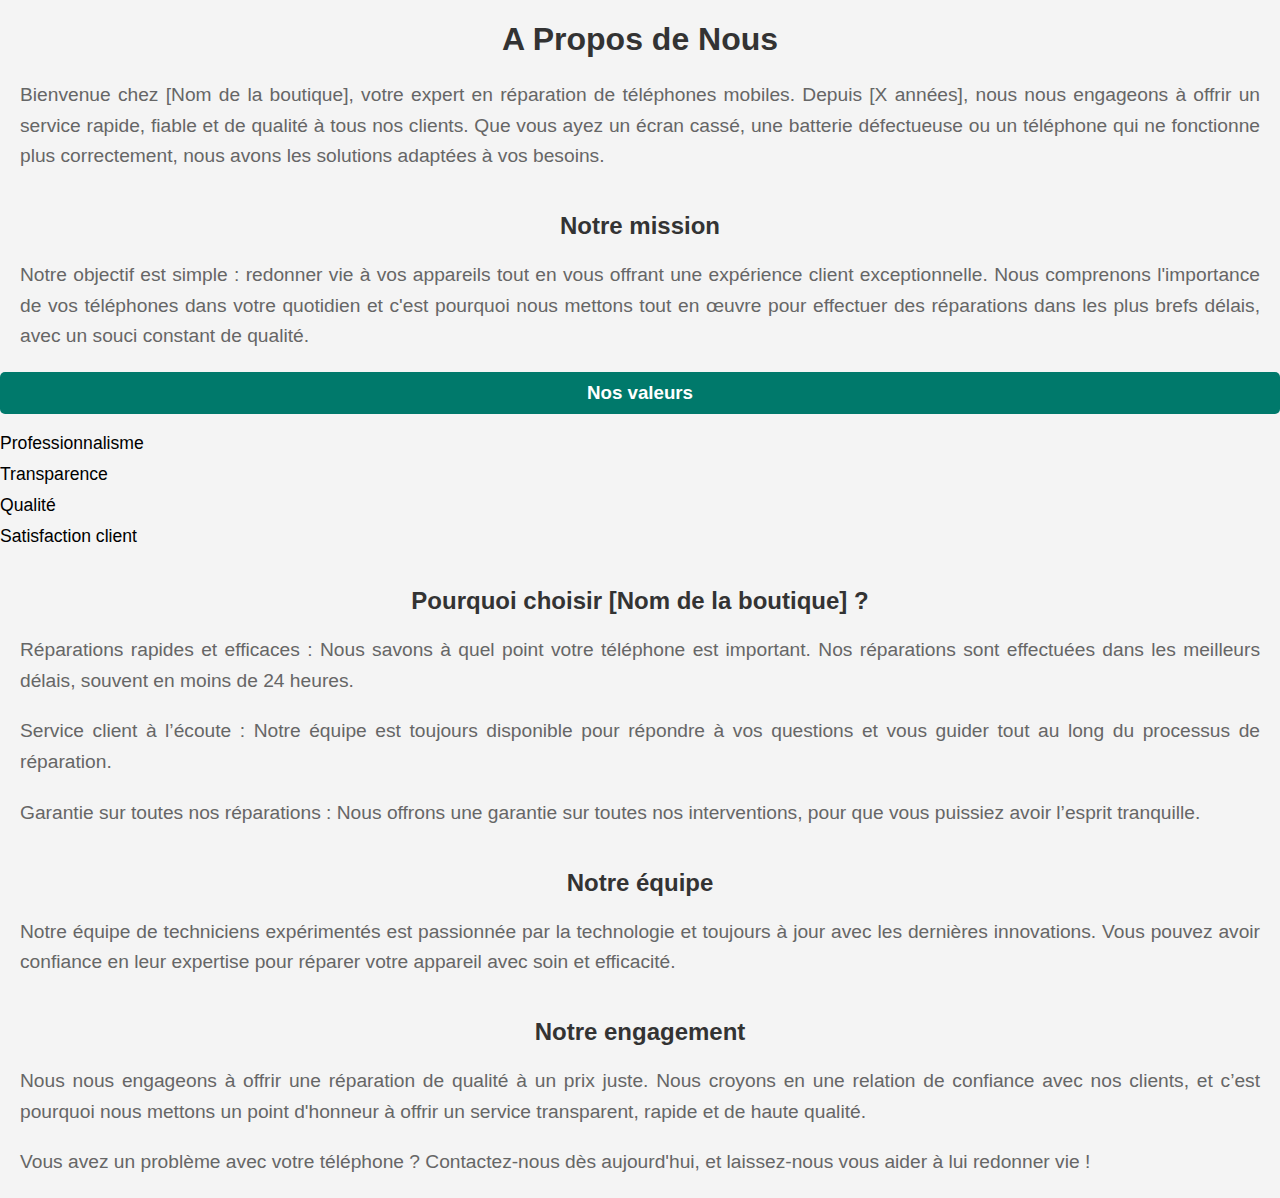
<file: a propos/index.html>
<!DOCTYPE html>
<html lang="en">
<head>
    <meta charset="UTF-8">
    <meta name="viewport" content="width=device-width, initial-scale=1.0">
    <link rel="stylesheet" href="style.css"/>
    <title>A Propos</title>
</head>
<body>
    <h1>A Propos de Nous</h1>
    <p>
        Bienvenue chez [Nom de la boutique], votre expert en réparation de téléphones mobiles. Depuis [X années], nous nous engageons à offrir un service rapide, fiable et de qualité à tous nos clients. Que vous ayez un écran cassé, une batterie défectueuse ou un téléphone qui ne fonctionne plus correctement, nous avons les solutions adaptées à vos besoins.
    </p>

    <h2>Notre mission</h2>
    <p>
        Notre objectif est simple : redonner vie à vos appareils tout en vous offrant une expérience client exceptionnelle. Nous comprenons l'importance de vos téléphones dans votre quotidien et c'est pourquoi nous mettons tout en œuvre pour effectuer des réparations dans les plus brefs délais, avec un souci constant de qualité.
    </p>

    <h3>Nos valeurs</h3>
    <ul>
        <li>Professionnalisme</li>
        <li>Transparence</li>
        <li>Qualité</li>
        <li>Satisfaction client</li>
    </ul>

    <h2>Pourquoi choisir [Nom de la boutique] ?</h2>
    <p>
        Réparations rapides et efficaces : Nous savons à quel point votre téléphone est important. Nos réparations sont effectuées dans les meilleurs délais, souvent en moins de 24 heures.
    </p>
    <p>
        Service client à l’écoute : Notre équipe est toujours disponible pour répondre à vos questions et vous guider tout au long du processus de réparation.
    </p>
    <p>
        Garantie sur toutes nos réparations : Nous offrons une garantie sur toutes nos interventions, pour que vous puissiez avoir l’esprit tranquille.
    </p>

    <h2>Notre équipe</h2>
    <p>
        Notre équipe de techniciens expérimentés est passionnée par la technologie et toujours à jour avec les dernières innovations. Vous pouvez avoir confiance en leur expertise pour réparer votre appareil avec soin et efficacité.
    </p>

    <h2>Notre engagement</h2>
    <p>
        Nous nous engageons à offrir une réparation de qualité à un prix juste. Nous croyons en une relation de confiance avec nos clients, et c’est pourquoi nous mettons un point d'honneur à offrir un service transparent, rapide et de haute qualité.
    </p>

    <p>Vous avez un problème avec votre téléphone ? Contactez-nous dès aujourd'hui, et laissez-nous vous aider à lui redonner vie !</p>
</body>
</html>
</file>
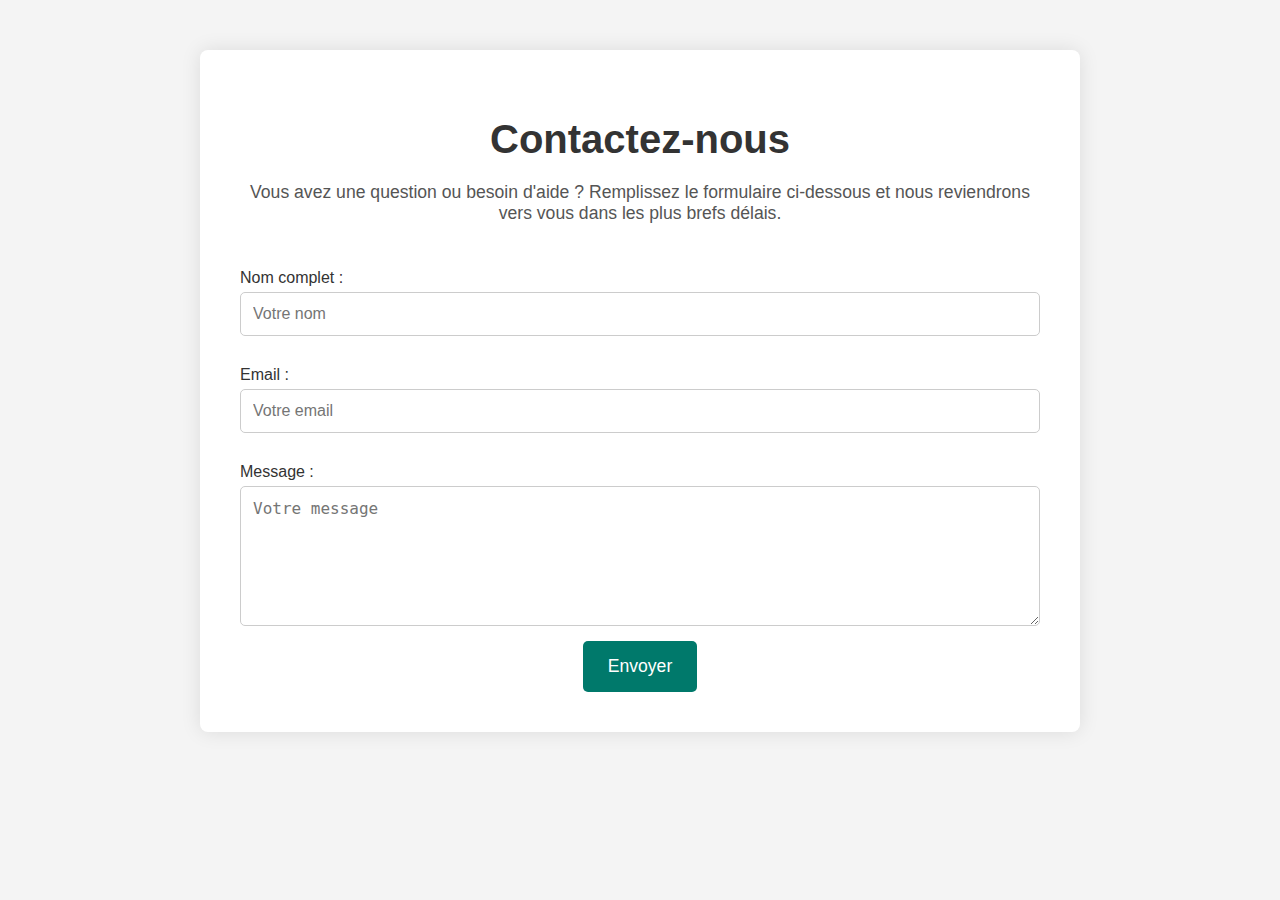
<file: contactez nous/index.html>
<!DOCTYPE html>
<html lang="fr">
<head>
    <meta charset="UTF-8">
    <meta name="viewport" content="width=device-width, initial-scale=1.0">
    <link rel="stylesheet" href="style.css"/>
    <title>Contactez-nous</title>
</head>
<body>

    <section class="contact">
        <h1>Contactez-nous</h1>
        <p>Vous avez une question ou besoin d'aide ? Remplissez le formulaire ci-dessous et nous reviendrons vers vous dans les plus brefs délais.</p>
        
        <form class="contact-form" action="https://formspree.io/f/xbldanzb" method="POST" onsubmit="return showConfirmation()">
            <label for="name">Nom complet :</label>
            <input type="text" id="name" name="name" placeholder="Votre nom" required>

            <label for="email">Email :</label>
            <input type="email" id="email" name="email" placeholder="Votre email" required>

            <label for="message">Message :</label>
            <textarea id="message" name="message" placeholder="Votre message" rows="6" required></textarea>

            <button type="submit" class="submit-btn">Envoyer</button>
        </form>
    </section>

    <script>
        function showConfirmation() {
            alert("Merci pour votre message ! Nous reviendrons vers vous dans les plus brefs délais.");
            return true; 
        }
    </script>

</body>
</html>
</file>
<file: a propos/style.css>
body {
    font-family: Arial, sans-serif;
    margin: 0;
    padding: 0;
    background-color: #f4f4f4;
}

/* En-têtes */
h1, h2, h3 {
    color: #333;
    text-align: center;
}

/* Paragraphe */
p {
    font-size: 1.2rem;
    line-height: 1.6;
    color: #666;
    margin: 20px;
    text-align: justify;
}

/* Liste des valeurs */
ul {
    list-style-type: none;
    padding: 0;
}

ul li {
    font-size: 1.1rem;
    margin: 10px 0;
}

/* Section principale */
h2 {
    margin-top: 40px;
}

/* Pour les sections en vert avec des valeurs */
h3 {
    background-color: #00796b;
    color: white;
    padding: 10px;
    border-radius: 5px;
}
</file>
<file: contactez nous/style.css>
/* Général */
body {
    font-family: Arial, sans-serif;
    background-color: #f4f4f4;
    margin: 0;
    padding: 0;
  }
  
  /* Section Contact */
  .contact {
    max-width: 800px;
    margin: 50px auto;
    padding: 40px;
    background-color: #fff;
    box-shadow: 0 0 20px rgba(0, 0, 0, 0.1);
    border-radius: 8px;
    text-align: center;
  }
  
  .contact h1 {
    font-size: 2.5rem;
    color: #333;
    margin-bottom: 20px;
  }
  
  .contact p {
    font-size: 1.1rem;
    color: #555;
    margin-bottom: 30px;
  }
  
  /* Formulaire */
  .contact-form {
    display: flex;
    flex-direction: column;
    align-items: center;
  }
  
  .contact-form label {
    font-size: 1rem;
    color: #333;
    margin-bottom: 5px;
    text-align: left;
    width: 100%;
    margin-top: 15px;
  }
  
  .contact-form input,
  .contact-form textarea {
    width: 100%;
    padding: 12px;
    margin-bottom: 15px;
    border: 1px solid #ccc;
    border-radius: 5px;
    font-size: 1rem;
    color: #333;
    box-sizing: border-box;
  }
  
  .contact-form input:focus,
  .contact-form textarea:focus {
    border-color: #00796b;
    outline: none;
  }
  
  /* Bouton */
  .submit-btn {
    background-color: #00796b;
    color: white;
    padding: 15px 25px;
    border: none;
    border-radius: 5px;
    font-size: 1.1rem;
    cursor: pointer;
    transition: background-color 0.3s;
  }
  
  .submit-btn:hover {
    background-color: #004d40;
  }
  
  /* Responsive */
  @media screen and (max-width: 600px) {
    .contact {
        padding: 20px;
    }
  
    .contact h1 {
        font-size: 2rem;
    }
  
    .contact-form input,
    .contact-form textarea {
        font-size: 0.9rem;
    }
  
    .submit-btn {
        font-size: 1rem;
        padding: 12px 20px;
    }
  }
</file>
